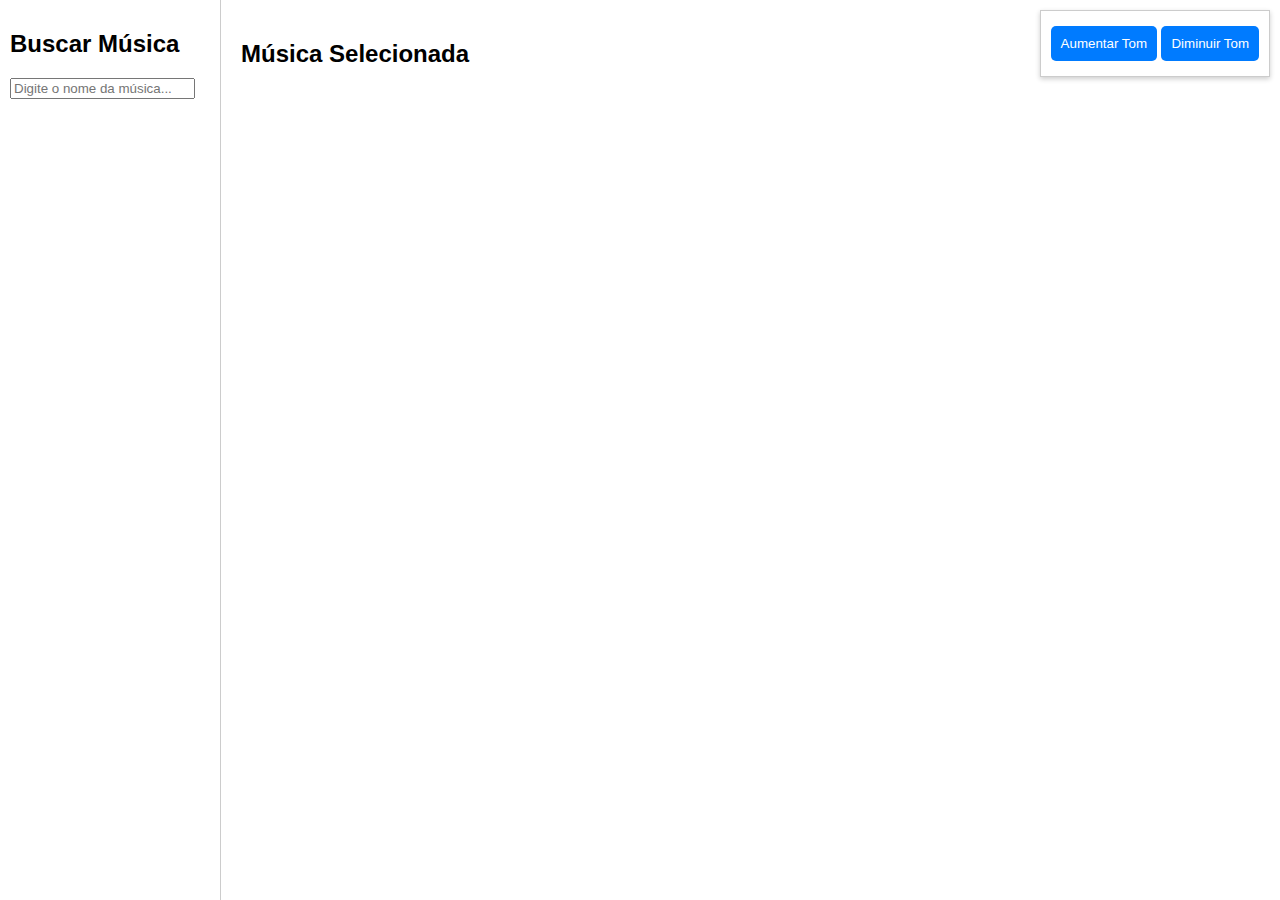
<file: index.html>
<!DOCTYPE html>
<html lang="pt-BR">
  <head>
    <meta charset="UTF-8" />
    <meta name="viewport" content="width=device-width, initial-scale=1.0" />
    <title>Busca de Músicas</title>
    <link rel="stylesheet" href="styles.css" />
    <!-- Arquivo de estilos -->
  </head>
  <body>
    <div id="menu">
      <h2>Buscar Música</h2>
      <input type="text" id="busca" placeholder="Digite o nome da música..." />
      <div id="listaMusicas"></div>
    </div>

    <div id="resultado">
      <h2>Música Selecionada</h2>
      <div id="cifras"></div>
    </div>

    <div id="menuSuspenso">
      <button id="aumentarTom" onclick="transpose(1)">Aumentar Tom</button>
      <button id="diminuirTom" onclick="transpose(-1)">Diminuir Tom</button>
    </div>

    <script src="script.js"></script>
    <!-- Arquivo JavaScript -->
  </body>
</html>
</file>
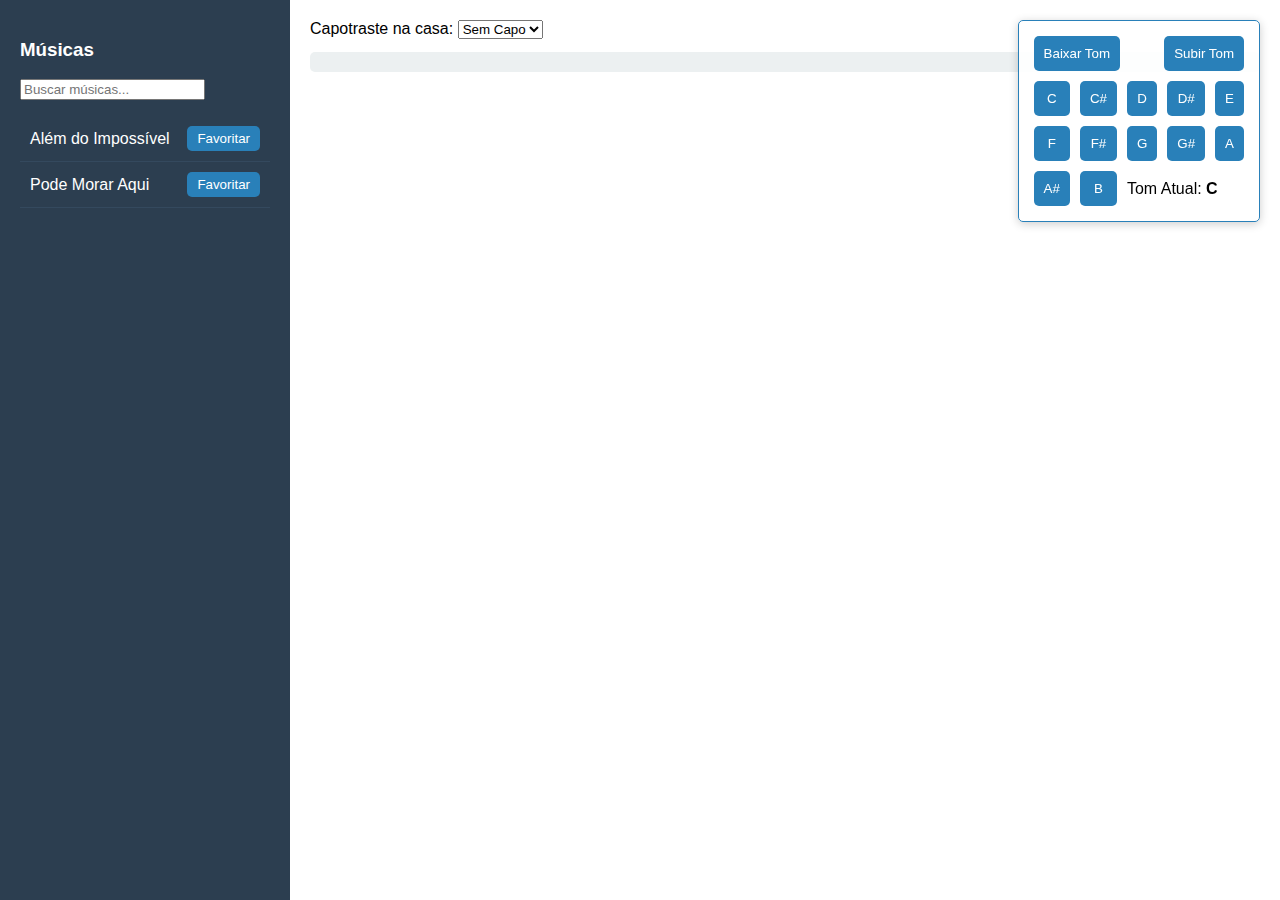
<file: Testes/index.html>
<!DOCTYPE html>
<html lang="pt">
  <head>
    <meta charset="UTF-8" />
    <meta name="viewport" content="width=device-width, initial-scale=1.0" />
    <title>Teste de Cifras</title>
    <link rel="stylesheet" href="styles.css" />
  </head>
  <body>
    <div class="sidebar">
      <h3>Músicas</h3>
      <input
        type="text"
        id="searchInput"
        placeholder="Buscar músicas..."
        onkeyup="filterSongs()"
      />
      <ul id="songList" class="song-list"></ul>
    </div>
    <div class="main">
      <div class="overlay">
        <div class="controls">
          <button onclick="transpose(-1)">Baixar Tom</button>
          <button onclick="transpose(1)">Subir Tom</button>
        </div>
        <div class="set-key">
          <button onclick="setKey('C')">C</button>
          <button onclick="setKey('C#')">C#</button> <!-- Adicionado -->
          <button onclick="setKey('D')">D</button>
          <button onclick="setKey('D#')">D#</button> <!-- Adicionado -->
          <button onclick="setKey('E')">E</button>
          <button onclick="setKey('F')">F</button>
          <button onclick="setKey('F#')">F#</button> <!-- Adicionado -->
          <button onclick="setKey('G')">G</button>
          <button onclick="setKey('G#')">G#</button> <!-- Adicionado -->
          <button onclick="setKey('A')">A</button>
          <button onclick="setKey('A#')">A#</button> <!-- Adicionado -->
          <button onclick="setKey('B')">B</button>
          <span>Tom Atual: <b id="currentKey">C</b></span>
        </div>
      </div>
      <div class="set-capo">
        <label for="capoSelector">Capotraste na casa:</label>
        <select id="capoSelector" onchange="updateCapo()">
          <option value="0">Sem Capo</option>
          <option value="1">Casa 1</option>
          <option value="2">Casa 2</option>
          <option value="3">Casa 3</option>
          <option value="4">Casa 4</option>
          <option value="5">Casa 5</option>
          <option value="6">Casa 6</option>
          <option value="7">Casa 7</option>
          <option value="8">Casa 8</option>
          <option value="9">Casa 9</option>
          <option value="10">Casa 10</option>
        </select>
      </div>
      <pre id="songDisplay"></pre>
    </div>
    <script src="script.js"></script>
  </body>
</html>
</file>
<file: styles.css>
body {
  display: flex;
  font-family: Arial, sans-serif;
  height: 100vh;
  margin: 0;
  position: relative;
}
#menu {
  width: 200px;
  padding: 10px;
  border-right: 1px solid #ccc;
  overflow-y: auto;
}
#resultado {
  flex: 1;
  padding: 20px;
  overflow-y: auto;
  max-height: calc(100vh - 40px);
}
.musica-item {
  cursor: pointer;
  padding: 5px;
  margin: 5px 0;
  border: 1px solid transparent;
}
.musica-item:hover {
  background-color: #f0f0f0;
}
#menuSuspenso {
  position: absolute;
  top: 10px;
  right: 10px;
  background-color: white;
  border: 1px solid #ccc;
  box-shadow: 0 2px 5px rgba(0, 0, 0, 0.2);
  padding: 10px;
  z-index: 100;
}
#aumentarTom,
#diminuirTom {
  cursor: pointer;
  background-color: #007bff;
  color: white;
  padding: 10px;
  border: none;
  border-radius: 5px;
  margin: 5px 0;
}
#aumentarTom:hover,
#diminuirTom:hover {
  background-color: #0056b3;
}
</file>
<file: Testes/styles.css>
body {
  font-family: Arial, sans-serif;
  margin: 0;
  display: flex;
  height: 100vh;
}


.sidebar {
  width: 250px;
  background: #2c3e50;
  color: white;
  padding: 20px;
  /* Remover overflow-y para não permitir rolagem */
}

.song-list {
  list-style: none;
  padding: 0;
  max-height: calc(100vh - 40px); /* Ajustar altura para o espaço disponível */
  overflow-y: auto; /* Permitir rolagem apenas na lista de músicas */
}

.song-list li:hover {
  background: #34495e;
}

.song-list li {
  padding: 10px;
  cursor: pointer;
  border-bottom: 1px solid #34495e;
  display: flex; /* Usar flexbox para alinhar o texto e o botão */
  justify-content: space-between; /* Espaçar o texto e o botão */
  align-items: center; /* Centralizar verticalmente */
}

.song-list li button {
  margin-left: 10px; /* Espaçamento entre o texto e o botão */
  padding: 5px 10px; /* Estilo do botão */
  border: none;
  background: #2980b9;
  color: white;
  border-radius: 5px;
  cursor: pointer;
}

.song-list li button:hover {
  background: #3498db; /* Efeito hover para o botão */
}

.main {
  flex: 1;
  padding: 20px;
  overflow-y: auto; /* Permitir rolagem na parte principal */
}

.controls {
  display: flex; /* Alterado para flexbox */
  justify-content: space-between; /* Para alinhar os botões na mesma linha */
  margin-bottom: 10px;
}

.set-key {
  display: grid; /* Manter como grid */
  grid-template-columns: repeat(
    5,
    0.1fr
  ); /* Máximo de 5 colunas para os botões de setKey */
  gap: 10px; /* Espaçamento entre os botões */
  align-items: center;
}

.set-key button {
  max-width: 50px;
}

.set-key span {
  grid-column: 3/6;
}

.overlay {
  position: fixed;
  top: 20px;
  right: 20px;
  background: rgba(255, 255, 255, 0.9);
  border: 1px solid #2980b9;
  border-radius: 5px;
  padding: 15px;
  box-shadow: 0 2px 10px rgba(0, 0, 0, 0.2);
  z-index: 1000; /* Para garantir que fique acima de outros elementos */ /* Altura máxima do overlay */
  overflow-y: auto; /* Permitir rolagem se o conteúdo exceder a altura */
}

button {
  padding: 10px;
  border: none;
  cursor: pointer;
  background: #2980b9;
  color: white;
  border-radius: 5px;
}

button:hover {
  background: #3498db;
}

#songDisplay {
  white-space: pre-wrap;
  font-family: monospace;
  background: #ecf0f1;
  padding: 10px;
  border-radius: 5px;
}
</file>
